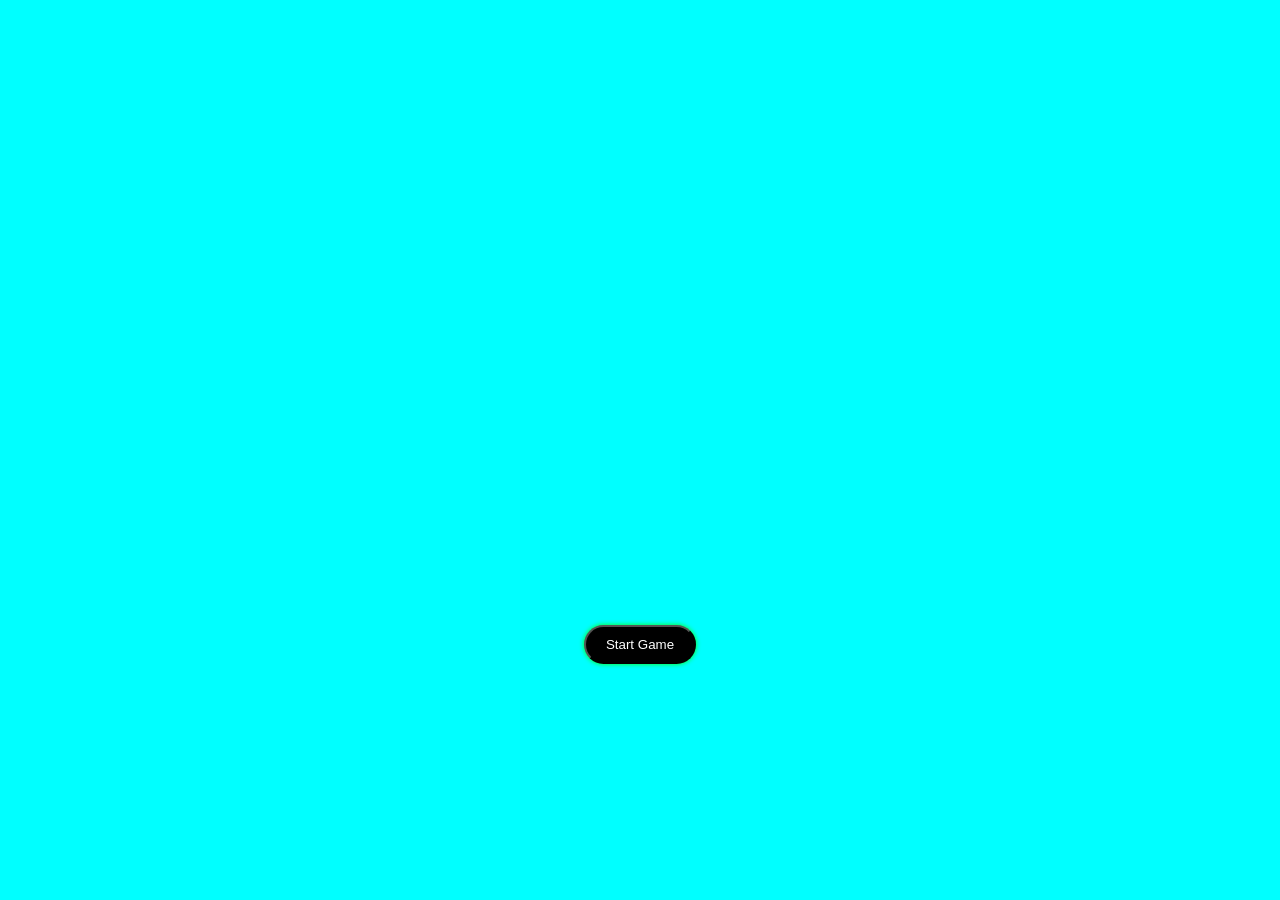
<file: Emne 1/Team-oppgave-mujaffa-main/index.html>
<!DOCTYPE html>
<html lang="en">
<head>
    <meta charset="UTF-8">
    <meta name="viewport" content="width=device-width, initial-scale=1.0">
    <link href="styles.css" rel="stylesheet" >
    <title>Hans' Volvo</title>
</head>
<body>
    <section>
        <div id="main"></div>
    </section>

    
    <script src="./scripts/model.js"></script>
    <script src="./scripts/view.js"></script>
    <script src="./scripts/controller.js"></script>
    <script src="./scripts/kompis.js"></script>
    <script src="./scripts/upgrades.js"></script>
    <script src="./scripts/dame.js"></script>
    <script src="./scripts/volvo.js"></script>
</body>
</html>
</file>
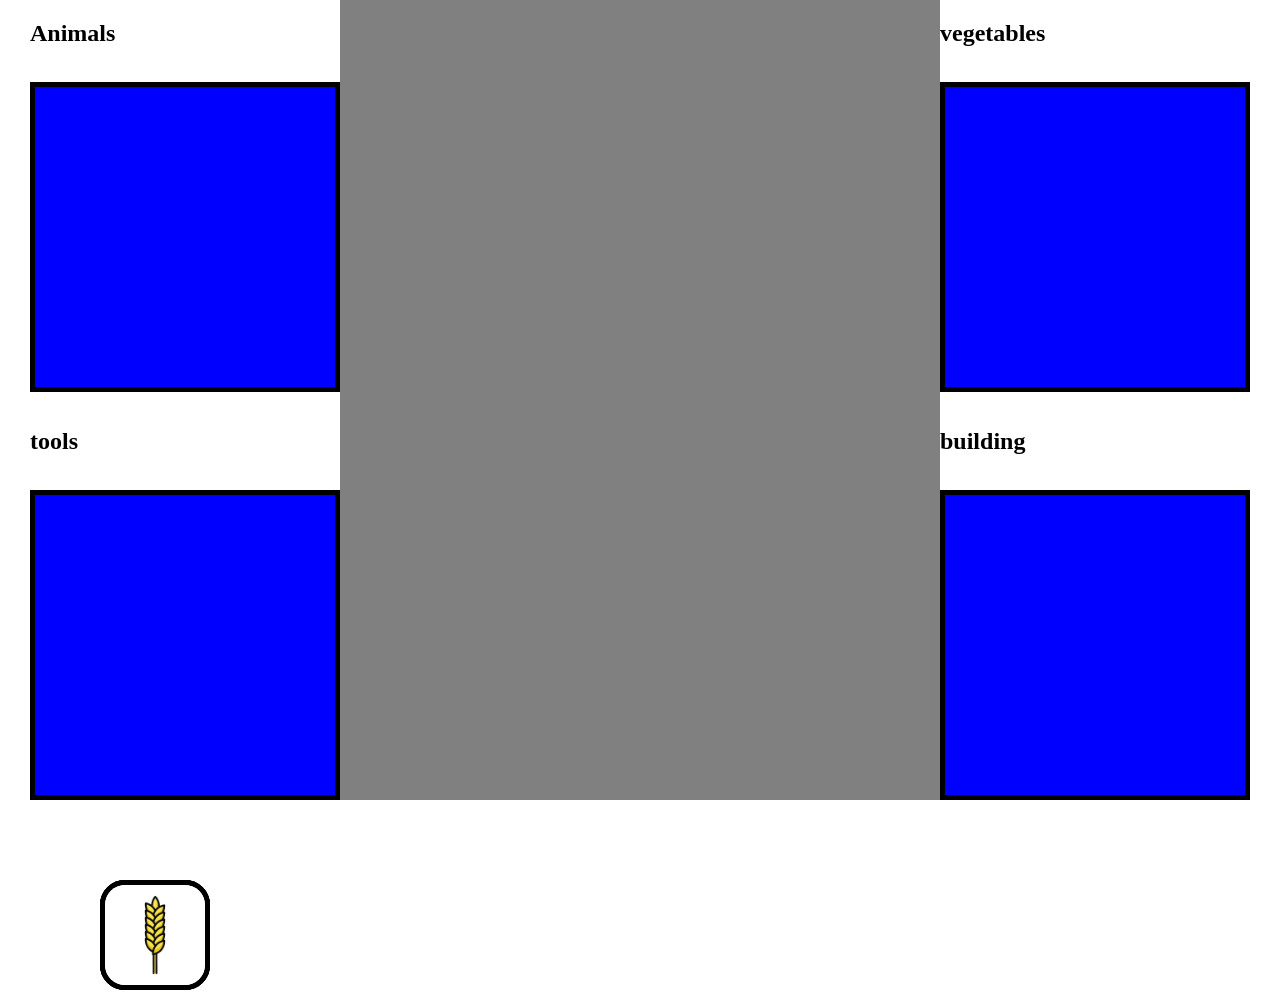
<file: Emne 1/Team_2_Inventory_Filler_oppgave/index.html>
<!DOCTYPE html>
<html lang="en">
<head>
    <meta charset="UTF-8">
    <meta name="viewport" content="width=device-width, initial-scale=1.0">
   <link rel="stylesheet" href="./scripts/styles.css">
    <title>Document</title>
</head>
<body>
   <div id="section-one">
        <h2>Animals</h2>
       <div ondrop="dropHandler(event)"   ondragover="dragoverHandler(event)" id="animal-inv"></div>
        <h2>tools</h2>
       <div ondrop="dropHandler(event)"   ondragover="dragoverHandler(event)" id="tools-inv"></div>
   </div>
   <div class="gameplay">
        <div class="dropanddrag" id="animals">
            <img draggable="true" ondragstart="dragstartHandler(event)" id="chicken" src="./images/chicken.jpg">
        </div>
        <div class="dropanddrag" id="tools">
            <img draggable="true" ondragstart="dragstartHandler(event)" id="hoe" src="./images/farminghoe.jpg">
        </div>
        <div class="dropanddrag" id="building">
            <img draggable="true" ondragstart="dragstartHandler(event)" id="barn" src="./images/barn.jpg">
        </div>
        <div class="dropanddrag" id="vegetables">
            <img draggable="true" ondragstart="dragstartHandler(event)" id="wheat" src="./images/wheat.jpg">
        </div>
   </div>
    <div id="section-two">
        <h2>vegetables</h2>
        <div ondrop="dropHandler(event)"   ondragover="dragoverHandler(event)" id="vegetable-inv"></div>
        <h2>building</h2>
        <div ondrop="dropHandler(event)"   ondragover="dragoverHandler(event)" id="building-inv"></div>
    </div>
   <script src="./scripts/index.js"></script>
    <script src="./scripts/keybinds.js"></script>
</body>
</html>
</file>
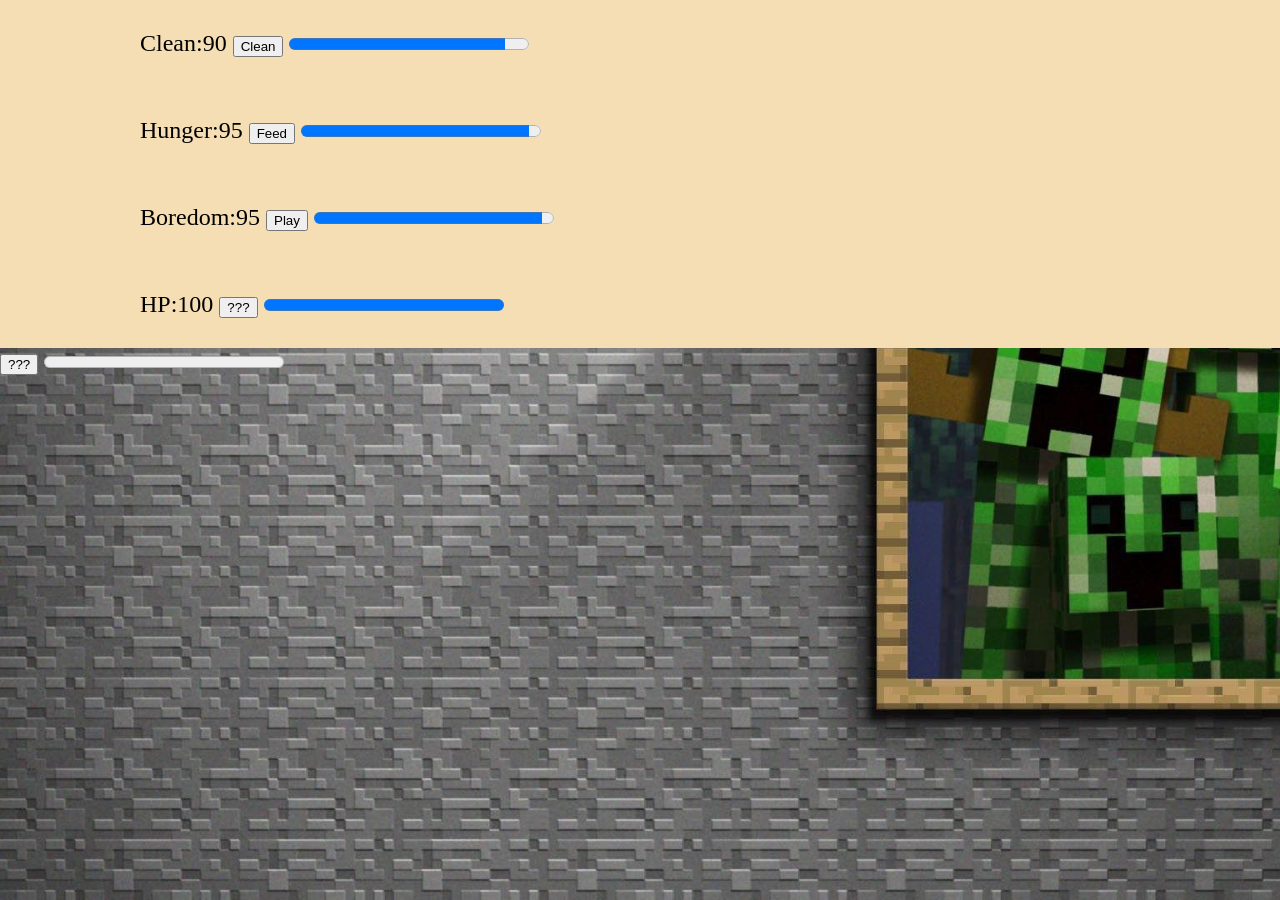
<file: Emne 1/Tomogotchi-team-2-oppgave-main Hans/index.html>
<!DOCTYPE html>
<html lang="en">
<head>
    <meta charset="UTF-8">
    <meta name="viewport" content="width=device-width, initial-scale=1.0">
   <link rel="stylesheet" href="./scripts/styles.css">
    <title>Tamagotchi</title>

</head>

<body>

  <div id="mainView">
    </div>

    <script src="./scripts/model.js"></script>
    <script src="./scripts/view.js"></script>
    <script src="./scripts/index.js"></script>
    <script src="./scripts/hunger.js"></script>
    <script src="./scripts/health.js"></script>
    <script src="./scripts/cleanliness.js"></script>
</body>
</file>
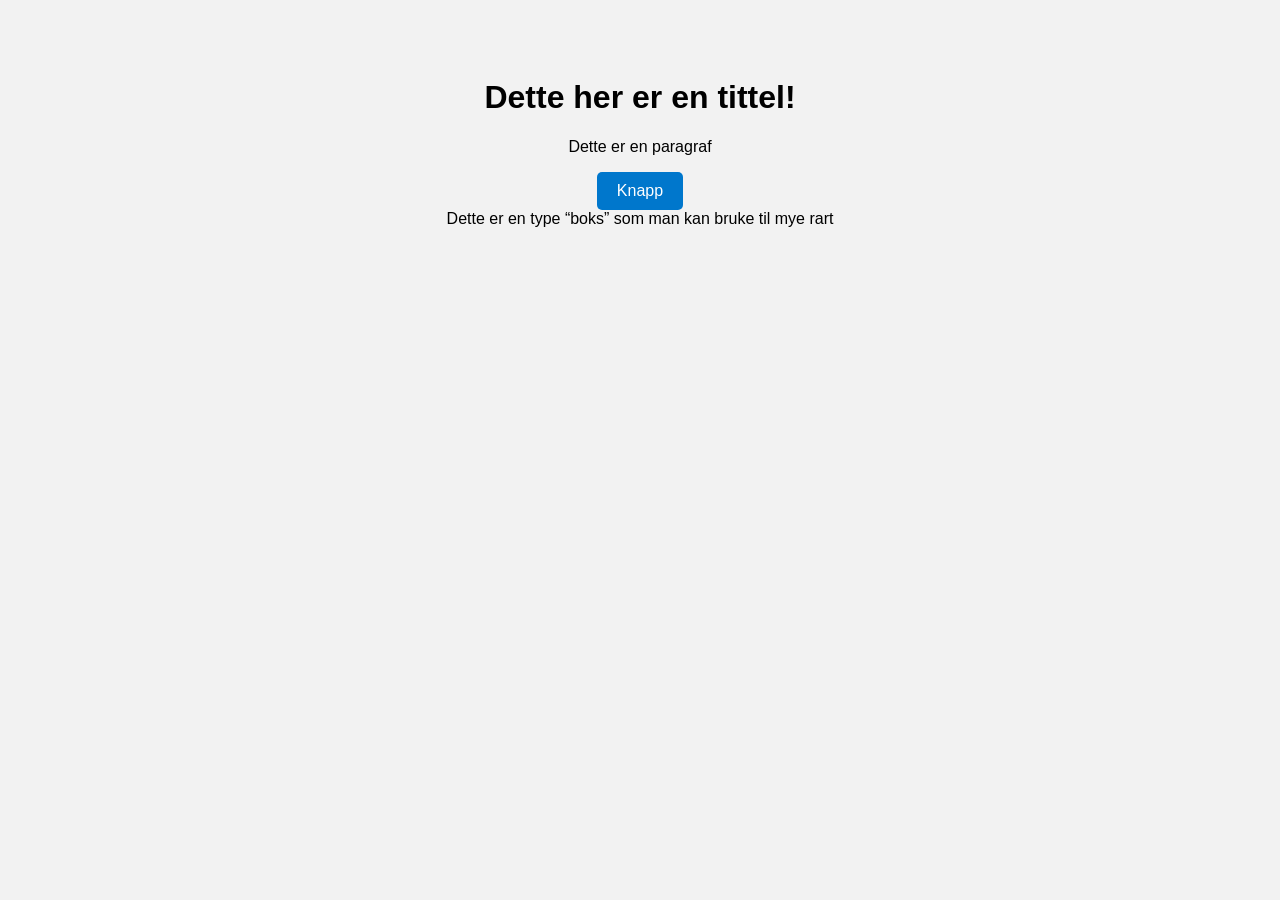
<file: Emne 1/Oppgave 1/test/index.html>
<!DOCTYPE html>
<html lang="en">
<head>
    <meta charset="UTF-8">
    <meta name="viewport" content="width=device-width, initial-scale=1.0">
    <title>Document</title>
    <style>

        body {

  font-family: sans-serif;

  background-color: #f2f2f2;

  text-align: center;

  padding-top: 50px;

}

 

button {

  background-color: #0077cc;

  color: white;

  border: none;

  padding: 10px 20px;

  font-size: 16px;

  border-radius: 5px;

  cursor: pointer;

}

    </style>

</head>

<body>
    
<h1>Dette her er en tittel!</h1>

<p>Dette er en paragraf</p>

<button>Knapp</button>

<div>Dette er en type “boks” som man kan bruke til mye rart</div>

</body>

<script>
    
</script>

</html>
</file>
<file: Emne 1/Team-oppgave-mujaffa-main/styles.css>
body, section {
    margin: 0px;
    background-color: aqua;
}

#main {
    display: flex;
    flex-direction: column;
    justify-content: center;
    align-items: center;
    margin: 0px auto;
    padding: 75px;
    background-color: aqua;
}

#eventView {
    background-color: aliceblue;
    padding: 0px 200px;
}

.startButton {
    
    background-color: black;
    color: white;
    padding: 10px 20px;
    border-radius: 2rem;
    box-shadow: 0px 0px 5px lime;
    transition: all 0.2s ease-in-out; 
}

button:hover {
    scale: 1.2; 
}

#car {
    margin: 50px auto 200px auto;
    position: relative;
    width: 600px;
    height: 300px;
}

.car-layer {
    position: absolute;
    top: 0;
    left: 0;
    width: 100%;
    z-index: 0;
}
</file>
<file: Emne 1/Team_2_Inventory_Filler_oppgave/scripts/styles.css>
.dropanddrag {
  height: 20px;
  width: 100px;
  left: 100px;
  position: absolute;
  animation: move 5s forwards;
  animation-name:"bunnslamm";
  animation-iteration-count: infinite;
}

@keyframes move {
  from {
    bottom: 120%;
  }
  to {
    bottom: 0px;
  }
}    

body {
  display: flex;
  flex-direction: row;
  justify-content: center;
  margin: auto;
}

.gameplay {
  background: gray;
  width: 600px;
  height: 800px;
}

#animal-inv, #tools-inv, #vegetable-inv, #building-inv {
  background: blue;
  border: 5px solid black;
  width: 300px;
  height: 300px;
}

#section-one, #section-two {
  display: flex;
  flex-direction: column;
  justify-content: space-between;
}

#chicken, #hoe, #barn, #wheat {
  width: 100px;
  height: 100px;
  border: 5px solid black;
  border-radius: 25px
}
</file>
<file: Emne 1/Tomogotchi-team-2-oppgave-main Hans/scripts/styles.css>
body {
    margin: 0px;
    font-size: x-large;
    -webkit-user-select: none;
    user-select: none;
    background-image: url("../images/background/creeperbk.jpg");
    background-size: cover;
    min-height: 100vh;
}

#eat-drink, #sleep, #cleanHUD, #boredomHUD, #walk, #age, #hungerHUD, #healthHUD {
    background: wheat;
    padding: 30px 140px;
    z-index: 10;
}

#cleanBark{
    height: 10px;
    width: 100px;
    background-color: brown;
}
</file>
